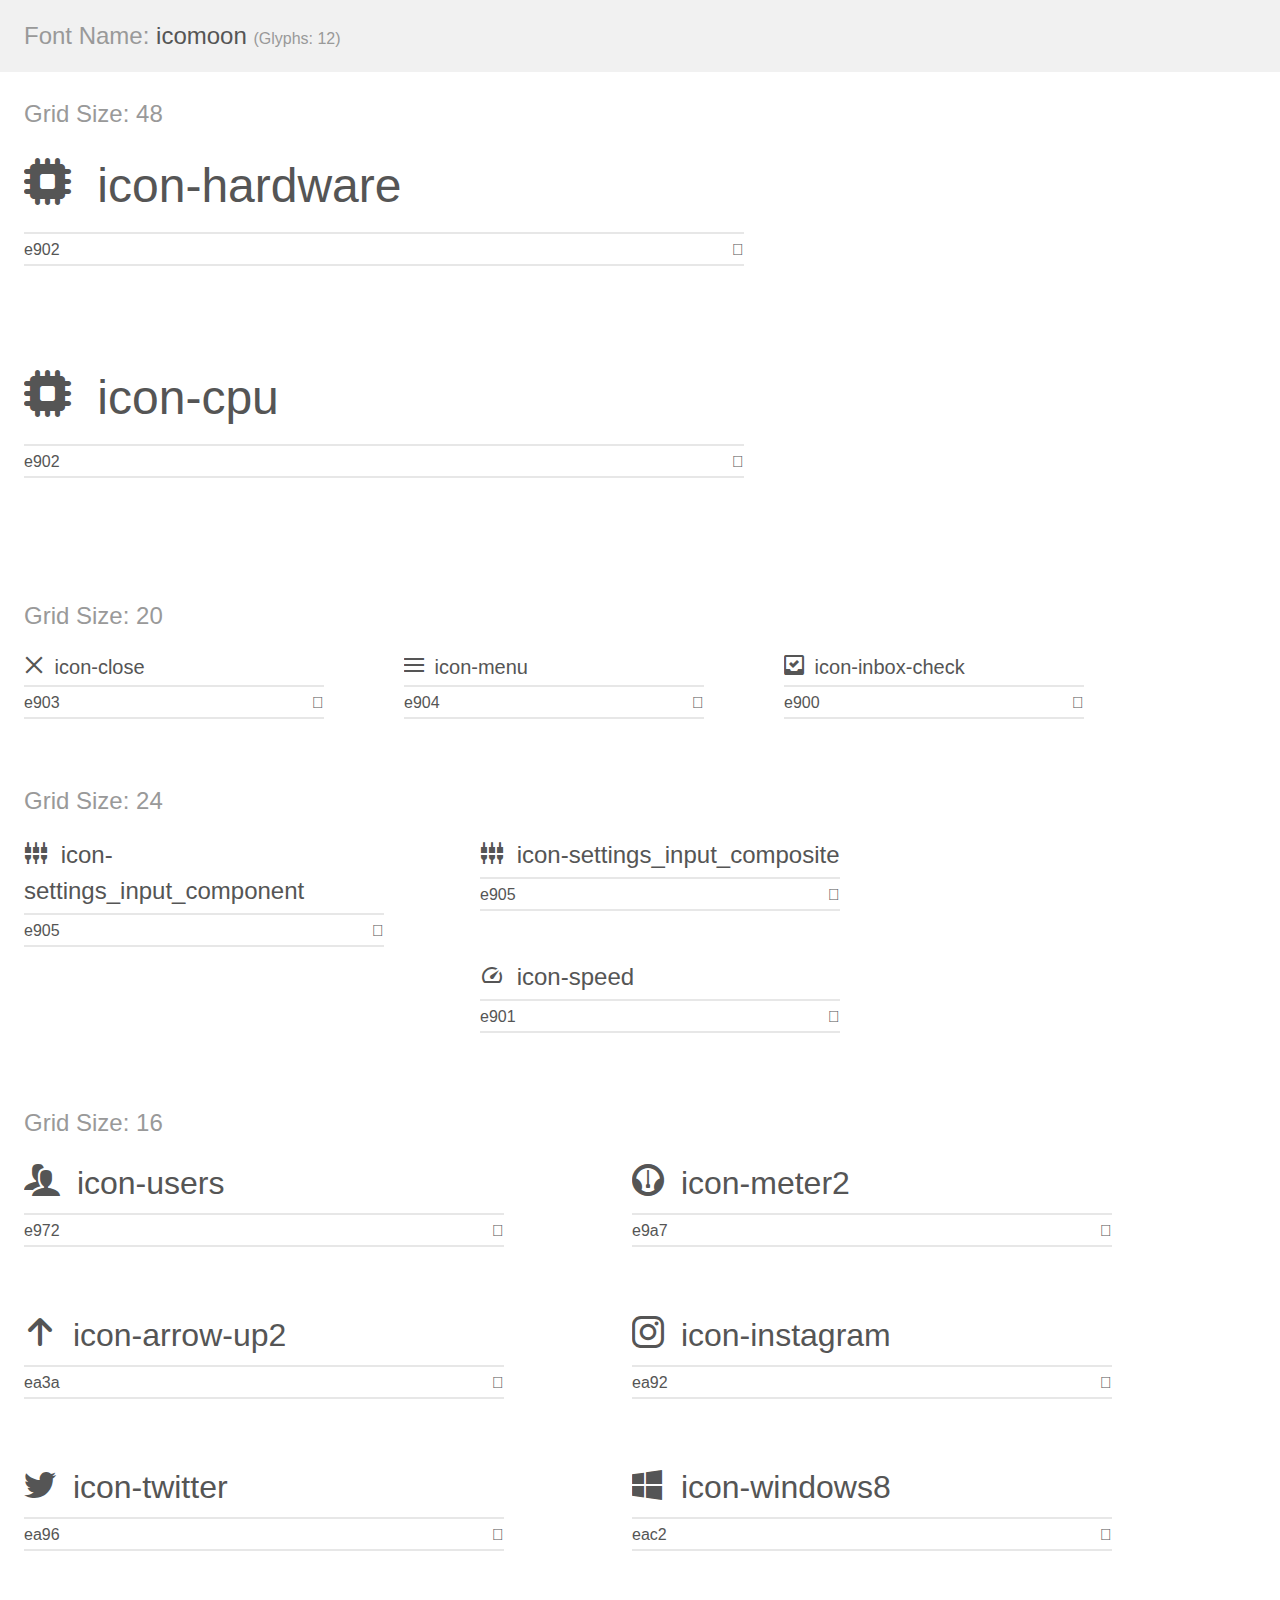
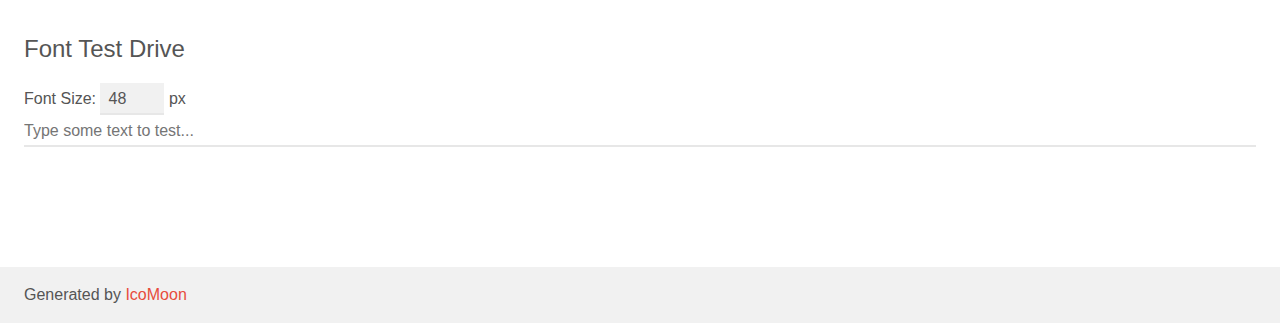
<file: assets/fonts/demo.html>
<!doctype html>
<html>
<head>
    <meta charset="utf-8">
    <title>IcoMoon Demo</title>
    <meta name="description" content="An Icon Font Generated By IcoMoon.io">
    <meta name="viewport" content="width=device-width, initial-scale=1">
    <link rel="stylesheet" href="demo-files/demo.css">
    <link rel="stylesheet" href="style.css"></head>
<body>
    <div class="bgc1 clearfix">
        <h1 class="mhmm mvm"><span class="fgc1">Font Name:</span> icomoon <small class="fgc1">(Glyphs:&nbsp;12)</small></h1>
    </div>
    <div class="clearfix mhl ptl">
        <h1 class="mvm mtn fgc1">Grid Size: 48</h1>
        <div class="glyph fs1">
            <div class="clearfix bshadow0 pbs">
                <span class="icon-hardware"></span>
                <span class="mls"> icon-hardware</span>
            </div>
            <fieldset class="fs0 size1of1 clearfix hidden-false">
                <input type="text" readonly value="e902" class="unit size1of2" />
                <input type="text" maxlength="1" readonly value="&#xe902;" class="unitRight size1of2 talign-right" />
            </fieldset>
            <div class="fs0 bshadow0 clearfix hidden-true">
                <span class="unit pvs fgc1">liga: </span>
                <input type="text" readonly value="" class="liga unitRight" />
            </div>
        </div>
        <div class="glyph fs1">
            <div class="clearfix bshadow0 pbs">
                <span class="icon-cpu"></span>
                <span class="mls"> icon-cpu</span>
            </div>
            <fieldset class="fs0 size1of1 clearfix hidden-false">
                <input type="text" readonly value="e902" class="unit size1of2" />
                <input type="text" maxlength="1" readonly value="&#xe902;" class="unitRight size1of2 talign-right" />
            </fieldset>
            <div class="fs0 bshadow0 clearfix hidden-true">
                <span class="unit pvs fgc1">liga: </span>
                <input type="text" readonly value="" class="liga unitRight" />
            </div>
        </div>
    </div>
    <div class="clearfix mhl ptl">
        <h1 class="mvm mtn fgc1">Grid Size: 20</h1>
        <div class="glyph fs2">
            <div class="clearfix bshadow0 pbs">
                <span class="icon-close"></span>
                <span class="mls"> icon-close</span>
            </div>
            <fieldset class="fs0 size1of1 clearfix hidden-false">
                <input type="text" readonly value="e903" class="unit size1of2" />
                <input type="text" maxlength="1" readonly value="&#xe903;" class="unitRight size1of2 talign-right" />
            </fieldset>
            <div class="fs0 bshadow0 clearfix hidden-true">
                <span class="unit pvs fgc1">liga: </span>
                <input type="text" readonly value="" class="liga unitRight" />
            </div>
        </div>
        <div class="glyph fs2">
            <div class="clearfix bshadow0 pbs">
                <span class="icon-menu"></span>
                <span class="mls"> icon-menu</span>
            </div>
            <fieldset class="fs0 size1of1 clearfix hidden-false">
                <input type="text" readonly value="e904" class="unit size1of2" />
                <input type="text" maxlength="1" readonly value="&#xe904;" class="unitRight size1of2 talign-right" />
            </fieldset>
            <div class="fs0 bshadow0 clearfix hidden-true">
                <span class="unit pvs fgc1">liga: </span>
                <input type="text" readonly value="" class="liga unitRight" />
            </div>
        </div>
        <div class="glyph fs2">
            <div class="clearfix bshadow0 pbs">
                <span class="icon-inbox-check"></span>
                <span class="mls"> icon-inbox-check</span>
            </div>
            <fieldset class="fs0 size1of1 clearfix hidden-false">
                <input type="text" readonly value="e900" class="unit size1of2" />
                <input type="text" maxlength="1" readonly value="&#xe900;" class="unitRight size1of2 talign-right" />
            </fieldset>
            <div class="fs0 bshadow0 clearfix hidden-true">
                <span class="unit pvs fgc1">liga: </span>
                <input type="text" readonly value="" class="liga unitRight" />
            </div>
        </div>
    </div>
    <div class="clearfix mhl ptl">
        <h1 class="mvm mtn fgc1">Grid Size: 24</h1>
        <div class="glyph fs3">
            <div class="clearfix bshadow0 pbs">
                <span class="icon-settings_input_component"></span>
                <span class="mls"> icon-settings_input_component</span>
            </div>
            <fieldset class="fs0 size1of1 clearfix hidden-false">
                <input type="text" readonly value="e905" class="unit size1of2" />
                <input type="text" maxlength="1" readonly value="&#xe905;" class="unitRight size1of2 talign-right" />
            </fieldset>
            <div class="fs0 bshadow0 clearfix hidden-true">
                <span class="unit pvs fgc1">liga: </span>
                <input type="text" readonly value="" class="liga unitRight" />
            </div>
        </div>
        <div class="glyph fs3">
            <div class="clearfix bshadow0 pbs">
                <span class="icon-settings_input_composite"></span>
                <span class="mls"> icon-settings_input_composite</span>
            </div>
            <fieldset class="fs0 size1of1 clearfix hidden-false">
                <input type="text" readonly value="e905" class="unit size1of2" />
                <input type="text" maxlength="1" readonly value="&#xe905;" class="unitRight size1of2 talign-right" />
            </fieldset>
            <div class="fs0 bshadow0 clearfix hidden-true">
                <span class="unit pvs fgc1">liga: </span>
                <input type="text" readonly value="" class="liga unitRight" />
            </div>
        </div>
        <div class="glyph fs3">
            <div class="clearfix bshadow0 pbs">
                <span class="icon-speed"></span>
                <span class="mls"> icon-speed</span>
            </div>
            <fieldset class="fs0 size1of1 clearfix hidden-false">
                <input type="text" readonly value="e901" class="unit size1of2" />
                <input type="text" maxlength="1" readonly value="&#xe901;" class="unitRight size1of2 talign-right" />
            </fieldset>
            <div class="fs0 bshadow0 clearfix hidden-true">
                <span class="unit pvs fgc1">liga: </span>
                <input type="text" readonly value="" class="liga unitRight" />
            </div>
        </div>
    </div>
    <div class="clearfix mhl ptl">
        <h1 class="mvm mtn fgc1">Grid Size: 16</h1>
        <div class="glyph fs4">
            <div class="clearfix bshadow0 pbs">
                <span class="icon-users"></span>
                <span class="mls"> icon-users</span>
            </div>
            <fieldset class="fs0 size1of1 clearfix hidden-false">
                <input type="text" readonly value="e972" class="unit size1of2" />
                <input type="text" maxlength="1" readonly value="&#xe972;" class="unitRight size1of2 talign-right" />
            </fieldset>
            <div class="fs0 bshadow0 clearfix hidden-true">
                <span class="unit pvs fgc1">liga: </span>
                <input type="text" readonly value="users, group" class="liga unitRight" />
            </div>
        </div>
        <div class="glyph fs4">
            <div class="clearfix bshadow0 pbs">
                <span class="icon-meter2"></span>
                <span class="mls"> icon-meter2</span>
            </div>
            <fieldset class="fs0 size1of1 clearfix hidden-false">
                <input type="text" readonly value="e9a7" class="unit size1of2" />
                <input type="text" maxlength="1" readonly value="&#xe9a7;" class="unitRight size1of2 talign-right" />
            </fieldset>
            <div class="fs0 bshadow0 clearfix hidden-true">
                <span class="unit pvs fgc1">liga: </span>
                <input type="text" readonly value="meter2, gauge2" class="liga unitRight" />
            </div>
        </div>
        <div class="glyph fs4">
            <div class="clearfix bshadow0 pbs">
                <span class="icon-arrow-up2"></span>
                <span class="mls"> icon-arrow-up2</span>
            </div>
            <fieldset class="fs0 size1of1 clearfix hidden-false">
                <input type="text" readonly value="ea3a" class="unit size1of2" />
                <input type="text" maxlength="1" readonly value="&#xea3a;" class="unitRight size1of2 talign-right" />
            </fieldset>
            <div class="fs0 bshadow0 clearfix hidden-true">
                <span class="unit pvs fgc1">liga: </span>
                <input type="text" readonly value="arrow-up2, up2" class="liga unitRight" />
            </div>
        </div>
        <div class="glyph fs4">
            <div class="clearfix bshadow0 pbs">
                <span class="icon-instagram"></span>
                <span class="mls"> icon-instagram</span>
            </div>
            <fieldset class="fs0 size1of1 clearfix hidden-false">
                <input type="text" readonly value="ea92" class="unit size1of2" />
                <input type="text" maxlength="1" readonly value="&#xea92;" class="unitRight size1of2 talign-right" />
            </fieldset>
            <div class="fs0 bshadow0 clearfix hidden-true">
                <span class="unit pvs fgc1">liga: </span>
                <input type="text" readonly value="instagram, brand12" class="liga unitRight" />
            </div>
        </div>
        <div class="glyph fs4">
            <div class="clearfix bshadow0 pbs">
                <span class="icon-twitter"></span>
                <span class="mls"> icon-twitter</span>
            </div>
            <fieldset class="fs0 size1of1 clearfix hidden-false">
                <input type="text" readonly value="ea96" class="unit size1of2" />
                <input type="text" maxlength="1" readonly value="&#xea96;" class="unitRight size1of2 talign-right" />
            </fieldset>
            <div class="fs0 bshadow0 clearfix hidden-true">
                <span class="unit pvs fgc1">liga: </span>
                <input type="text" readonly value="twitter, brand16" class="liga unitRight" />
            </div>
        </div>
        <div class="glyph fs4">
            <div class="clearfix bshadow0 pbs">
                <span class="icon-windows8"></span>
                <span class="mls"> icon-windows8</span>
            </div>
            <fieldset class="fs0 size1of1 clearfix hidden-false">
                <input type="text" readonly value="eac2" class="unit size1of2" />
                <input type="text" maxlength="1" readonly value="&#xeac2;" class="unitRight size1of2 talign-right" />
            </fieldset>
            <div class="fs0 bshadow0 clearfix hidden-true">
                <span class="unit pvs fgc1">liga: </span>
                <input type="text" readonly value="windows8, brand57" class="liga unitRight" />
            </div>
        </div>
    </div>

    <!--[if gt IE 8]><!-->
    <div class="mhl clearfix mbl">
        <h1>Font Test Drive</h1>
        <label>
            Font Size: <input id="fontSize" type="number" class="textbox0 mbm"
            min="8" value="48" />
            px
        </label>
        <input id="testText" type="text" class="phl size1of1 mvl"
        placeholder="Type some text to test..." value=""/>
        <div id="testDrive" class="icon-" style="font-family: icomoon">&nbsp;
        </div>
    </div>
    <!--<![endif]-->
    <div class="bgc1 clearfix">
        <p class="mhl">Generated by <a href="https://icomoon.io/app">IcoMoon</a></p>
    </div>

    <script src="demo-files/demo.js"></script>
</body>
</html>
</file>
<file: assets/fonts/demo-files/demo.css>
body {
  padding: 0;
  margin: 0;
  font-family: sans-serif;
  font-size: 1em;
  line-height: 1.5;
  color: #555;
  background: #fff;
}
h1 {
  font-size: 1.5em;
  font-weight: normal;
}
small {
  font-size: .66666667em;
}
a {
  color: #e74c3c;
  text-decoration: none;
}
a:hover, a:focus {
  box-shadow: 0 1px #e74c3c;
}
.bshadow0, input {
  box-shadow: inset 0 -2px #e7e7e7;
}
input:hover {
  box-shadow: inset 0 -2px #ccc;
}
input, fieldset {
  font-family: sans-serif;
  font-size: 1em;
  margin: 0;
  padding: 0;
  border: 0;
}
input {
  color: inherit;
  line-height: 1.5;
  height: 1.5em;
  padding: .25em 0;
}
input:focus {
  outline: none;
  box-shadow: inset 0 -2px #449fdb;
}
.glyph {
  font-size: 16px;
  width: 15em;
  padding-bottom: 1em;
  margin-right: 4em;
  margin-bottom: 1em;
  float: left;
  overflow: hidden;
}
.liga {
  width: 80%;
  width: calc(100% - 2.5em);
}
.talign-right {
  text-align: right;
}
.talign-center {
  text-align: center;
}
.bgc1 {
  background: #f1f1f1;
}
.fgc1 {
  color: #999;
}
.fgc0 {
  color: #000;
}
p {
  margin-top: 1em;
  margin-bottom: 1em;
}
.mvm {
  margin-top: .75em;
  margin-bottom: .75em;
}
.mtn {
  margin-top: 0;
}
.mtl, .mal {
  margin-top: 1.5em;
}
.mbl, .mal {
  margin-bottom: 1.5em;
}
.mal, .mhl {
  margin-left: 1.5em;
  margin-right: 1.5em;
}
.mhmm {
  margin-left: 1em;
  margin-right: 1em;
}
.mls {
  margin-left: .25em;
}
.ptl {
  padding-top: 1.5em;
}
.pbs, .pvs {
  padding-bottom: .25em;
}
.pvs, .pts {
  padding-top: .25em;
}
.unit {
  float: left;
}
.unitRight {
  float: right;
}
.size1of2 {
  width: 50%;
}
.size1of1 {
  width: 100%;
}
.clearfix:before, .clearfix:after {
  content: " ";
  display: table;
}
.clearfix:after {
  clear: both;
}
.hidden-true {
  display: none;
}
.textbox0 {
  width: 3em;
  background: #f1f1f1;
  padding: .25em .5em;
  line-height: 1.5;
  height: 1.5em;
}
#testDrive {
  display: block;
  padding-top: 24px;
  line-height: 1.5;
}
.fs0 {
  font-size: 16px;
}
.fs1 {
  font-size: 48px;
}
.fs2 {
  font-size: 20px;
}
.fs3 {
  font-size: 24px;
}
.fs4 {
  font-size: 32px;
}
</file>
<file: assets/fonts/style.css>
@font-face {
  font-family: 'icomoon';
  src:  url('fonts/icomoon.eot?aq69iw');
  src:  url('fonts/icomoon.eot?aq69iw#iefix') format('embedded-opentype'),
    url('fonts/icomoon.ttf?aq69iw') format('truetype'),
    url('fonts/icomoon.woff?aq69iw') format('woff'),
    url('fonts/icomoon.svg?aq69iw#icomoon') format('svg');
  font-weight: normal;
  font-style: normal;
  font-display: block;
}

[class^="icon-"], [class*=" icon-"] {
  /* use !important to prevent issues with browser extensions that change fonts */
  font-family: 'icomoon' !important;
  speak: never;
  font-style: normal;
  font-weight: normal;
  font-variant: normal;
  text-transform: none;
  line-height: 1;

  /* Better Font Rendering =========== */
  -webkit-font-smoothing: antialiased;
  -moz-osx-font-smoothing: grayscale;
}

.icon-hardware:before {
  content: "\e902";
}
.icon-cpu:before {
  content: "\e902";
}
.icon-close:before {
  content: "\e903";
}
.icon-menu:before {
  content: "\e904";
}
.icon-inbox-check:before {
  content: "\e900";
}
.icon-settings_input_component:before {
  content: "\e905";
}
.icon-settings_input_composite:before {
  content: "\e905";
}
.icon-speed:before {
  content: "\e901";
}
.icon-users:before {
  content: "\e972";
}
.icon-meter2:before {
  content: "\e9a7";
}
.icon-arrow-up2:before {
  content: "\ea3a";
}
.icon-instagram:before {
  content: "\ea92";
}
.icon-twitter:before {
  content: "\ea96";
}
.icon-windows8:before {
  content: "\eac2";
}
</file>
